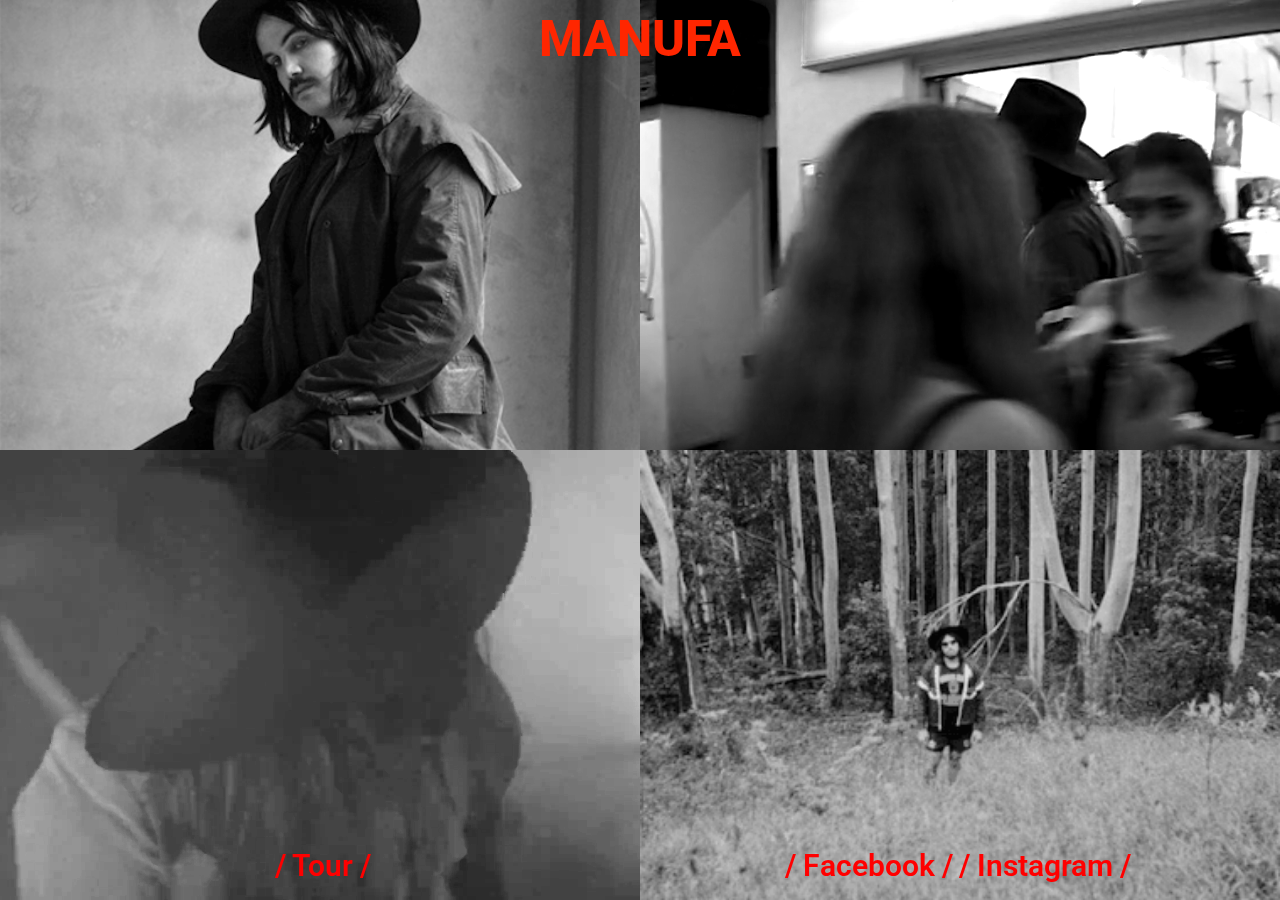
<file: index.html>
<!DOCTYPE html>
<html lang="en">
<head>
    <meta charset="UTF-8">
    <meta http-equiv="X-UA-Compatible" content="IE=edge">
    <meta name="viewport" content="width=device-width, initial-scale=1.0">
    <link rel="stylesheet" href="styles.css">
    <link rel="preconnect" href="https://fonts.gstatic.com">
    <link href="https://fonts.googleapis.com/css2?family=Roboto:wght@400;500;700&display=swap" rel="stylesheet">
    <title>Document</title>
</head>
<body>
    <div class="main">
        <div class="header">
            <div class="manufa">MANUFA</div>
        </div>
        <div class="all-container">
                <div class="image-wrap">
                        

                        <div class="images box">
                            <img class="mySlides" src="images/r6666.png">
                            <img class="mySlides" src="images/r4.jpg">
                            <img class="mySlides" src="images/r344.jpg">
                            <img class="mySlides" src="images/r999.jpg">
                        </div>
                        
                        <div class="video-bl box">
                            <video src="Video/Rz.mp4" type="video/mp4" autoplay muted loop playsinline class="video"></video>
                        </div>

                        <div class="video-tr box">
                            <video src="Video/ilva1-1.mp4" type="video/mp4" autoplay muted loop playsinline class="video"></video>
                        </div>

                        
            

                        <div class="images box">
                            <img class="mySlides-r" src="images/r5.jpg">
                            <img class="mySlides-r" src="images/r88-1-1.png">
                            <img class="mySlides-r" src="images/r3.jpg">
                            <img class="mySlides-r" src="images/r45-1-1.jpg">
                        </div>
                    
                        

                        <div class="dates-container" id="dates-container">
                            <div class="dates-cont">
                                <div class="dates">TOUR</div>
                            </div>
                            <div class="dates-table">
                                <div class="table-row">
                                    
                                </div>
                                <div class="table-row">
                                    
                                </div>
                                <div class="table-row">
                                 
                                </div>
                                <div class="table-row">
                                    
                                </div>
                            </div>
                        </div>
                    </div>

                    
                </div>
               
    
            
            <div class="release-container">
                <div class="date-release "></div>
            </div>



            
            <div class="footer">

                <div class="footer-left">
                    <p class="footer-link texty" id="tour">/ Tour /</p>      
                </div>
                <div class="footer-right">
                    <div class="footer-link texty">/ Facebook /</div>
                    <div class="footer-link texty">/ Instagram /</div>
                </div>
            </div>
            

        </div>
    </div>   


    <script src="script.js"></script>
</body>
</html>
</file>
<file: styles.css>
* {
box-sizing :border-box;
padding: 0;
margin: 0;
background-color: black;
}

.body {
    height: 100vh;
    padding: 0;
}

.main {
    height: 100vh;
    background-image: url();
    background-repeat: no-repeat;   
}



.all-container {
    height: 100vh;
    display: flex;
    align-items: center;
    background-color: black;
}


.manufa {
    color: rgb(255, 38, 0);
    position: fixed;
    font-size: 50px;
    text-align: center;
    width: 100%;
    font-family: 'Roboto', sans-serif;
    top: 10px;
    font-weight: 800;
    z-index: 1;
    background-color: transparent;
}

.image-wrap {
    display: flex;
    justify-content: space-between;
    align-items: center;
    height: 100vh;
    width: 100%;
    flex-wrap: wrap;   
}


.images {
    width: 50%;
    height: 50%;
    overflow: hidden;
    display: flex;
    justify-content: center;
}


.mySlides {
width: 120%;
overflow: hidden;
object-fit: cover;
filter: grayscale(100%);
}

.mySlides-r {
    width: 100%;
    overflow: hidden;
    object-fit: cover;
    filter: grayscale(100%);
    }

.video-bl {
    width: 50%;
    height: 50%;
    display: flex;
    justify-content: center;
    overflow: hidden;
    
}

.video-tr {
    width: 50%;
    height: 50%;
    display: flex;
    justify-content: center;
    overflow: hidden;
    object-fit: cover;
}

.video {
    object-fit: cover;
    width: 100%;
    filter: grayscale(100%) contrast(1.2);;
} 

.video-tr {
    filter: brightness(2);
}


.release-container{
    width: 100%;
    display: flex;
    justify-content: space-around;
    top: 58px;
    position: fixed;
    background-color: transparent;
}

.date-release {
    color: red;
    font-weight: 600;
    text-align: center;
    width: 100%;
    font-size: 35px;
    font-family: 'Roboto', sans-serif;;  
    background-color: transparent;  
}

.footer {
    position:fixed;
    bottom:0;
    width:100%;
    height: 60px;
    display: flex;
    padding: 5px;
    background-color: transparent;
}

.footer-right {
    width: 50%;
    display: flex;
    justify-content: center;
    background-color: transparent;
}

.footer-left{
    width: 50%;
    display: flex;
    justify-content: center;
    background-color: transparent;
}

.footer-link {
    color: red;
    font-weight: 600;
    display: inline;
    color: rgb(255, 0, 0);
    text-align: center;
    font-size: 30px;
    font-family: 'Roboto';
    padding: 3px;
    background-color: transparent;
    cursor: pointer;
}

  .footer-link:hover {
    color: white;
} 

.tour:hover {
    color: white;
} 

.dates-container {
    position: fixed;
    display: none;
    color: white;
    background-color: black;
    height: 50%;
    padding: 10px;
    grid-area: bottom;
    width: 100%;
    top: 0;
    z-index: 3;

}

.dates-container-active {
    display: flex;
    width:100%;
    height: 50%;
    justify-content: center;
    align-items: center;
    flex-direction: column;
}

.dates-cont {
    width: 100%;
    height: 50px;
    display: flex;
    justify-content: center;
    position: fixed;
   top: 10px;
   
}

.dates {
    color: red;
    font-size: 50px;
    font-family: 'Roboto', sans-serif;
    font-weight: 700;
    position: fixed;
}


.dates-table {
    width: 50%;
    display: block;
    padding: 20px;
}

.table-row {
    display: grid;
    grid-template-columns: 33.3%  33.3%  33.3%;
    width: 100%;
    text-align: left;
    padding: 10px;
    border-bottom: 1px solid red;
    font-family: 'Roboto', sans-serif;
}

.ticket {
    text-align: right;
    display: inline-block;
    cursor: pointer;
}

.ticket:hover {
    color: red;
}


@media only screen and (max-width: 1200px) {
    .table-entry {
        font-size: 15px;
    }

    .dates-table {
        width: 70%;
       
    }

    .table-row {
        display: grid;
        grid-template-columns: 30% 50%  20%;
    
}

@media only screen and (max-width: 850px) {
    


.box {
    width: 100%;
}

.box {
    padding: 10px 10px 0px 10px;
}
    
.image-wrap :nth-child(3) { order: 4; }
        .box :nth-child(4) { order: 3; }
    


.dates-table {
    justify-content: center;
    padding: 50px 10px;
    width: 90%;
}




.footer-right {
    width: 50%;
    display: flex;
    justify-content: center;
    
}

.footer-left{
    width: 50%;
    display: flex;
    justify-content: center;

}
}



@media only screen and (max-width: 750px) {

    .footer {
        height: 64px;
        padding:0px 10px 5px 10px;
    }

    .footer-left{
        width: 35%;
        display: flex;
        justify-content: end;
        align-items: flex-end; 
        padding-left: 5px;
    
 }

 .footer-link {
     width: 100%;
     text-align: right;
 }

#tour {
    text-align: left;
}

    .footer-right {
    width: 65%;
    flex-wrap: wrap;
    justify-content: flex-end;
    padding-right: 0px 5px 5px 0px;
    
    }

    .dates-table {
        justify-content: center;
        padding: 10px 5px 5px 5px;
        width: 100%;
    }
    
    .table-row {
        display: grid;
        grid-template-columns: 20%  60%  20%;
    }
    
    .texty {
        font-size: 20px;
        color: red;
    }

    .table-entry {
        font-size: 13px;
    }

    .manufa {
        font-size: 50px;
    }

    .release-container {
        top: 60px;
    }
    
}
}
</file>
